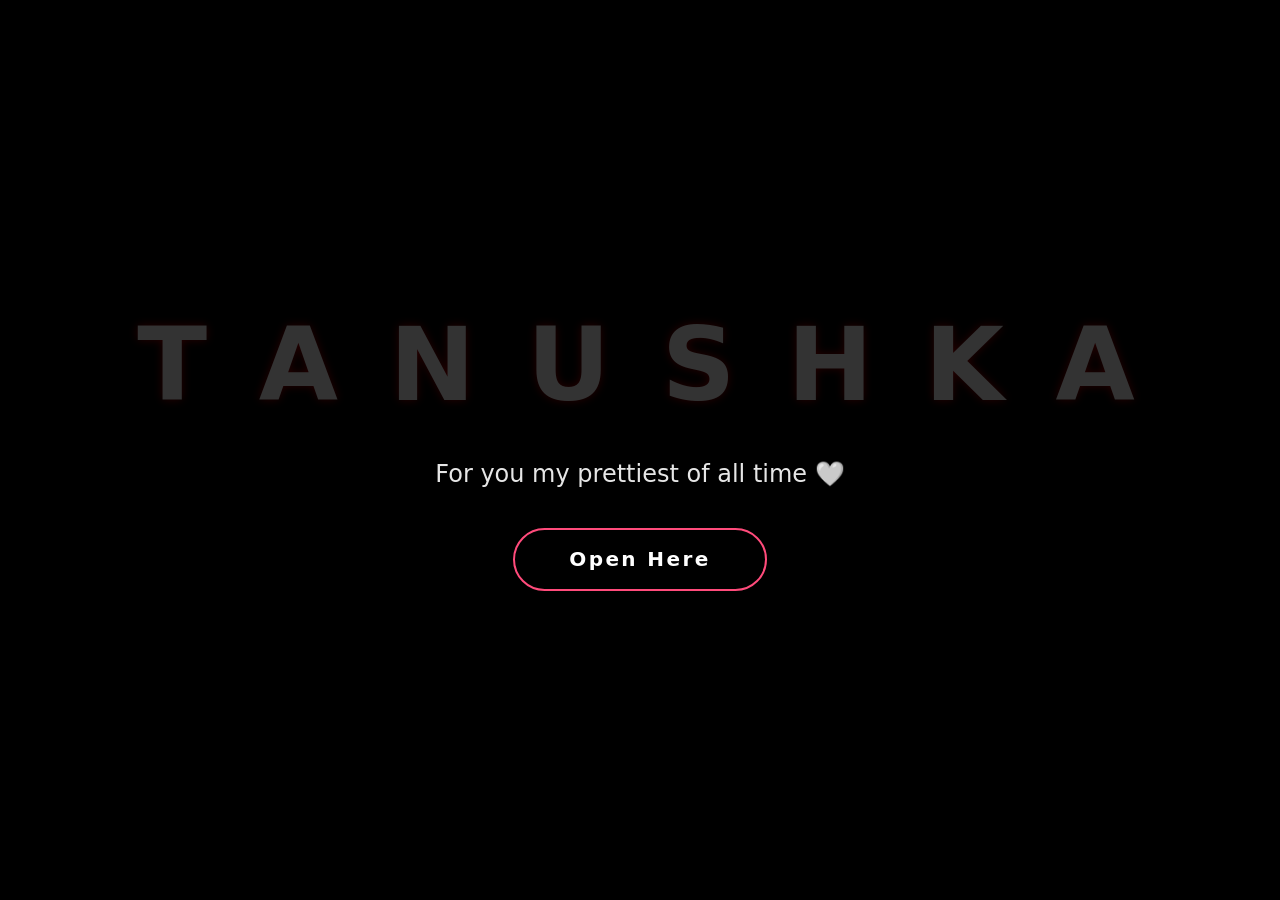
<file: index.html>
<!DOCTYPE html>
<html lang="en">
  <head>
    <meta charset="UTF-8" />
    <title>Surprise for My Girl</title>
    <link rel="stylesheet" href="css/style.css" />
  </head>
  <body>
    <!-- background music -->
    <audio id="bg-music" src="Afusic - Pal Pal with @Talwiinder (Official Visualiser) Prod. @AliSoomroMusic [AbkEmIgJMcU].mp3" loop></audio>

    <div class="greetings">
      <h1 class="name">
        <span style="--i:0">T</span>
        <span style="--i:1">A</span>
        <span style="--i:2">N</span>
        <span style="--i:3">U</span>
        <span style="--i:4">S</span>
        <span style="--i:5">H</span>
        <span style="--i:6">K</span>
        <span style="--i:7">A</span>
      </h1>

      <p class="subtitle">For you my prettiest of all time 🤍</p>

      <a href="#" id="open-btn" class="btn">Open Here</a>
    </div>

    <!-- container that will show the flowers page -->
    <div id="flowers-container" style="display:none; width:100vw; height:100vh;">
      <iframe
        id="flowers-frame"
        src="flowers.html"
        style="border:none; width:100%; height:100%;"
      ></iframe>
    </div>

    <script>
      const btn = document.getElementById("open-btn");
      const audio = document.getElementById("bg-music");
      const greetings = document.querySelector(".greetings");
      const flowersContainer = document.getElementById("flowers-container");

      if (btn && audio && greetings && flowersContainer) {
        btn.addEventListener("click", (e) => {
          e.preventDefault();

          audio.play().catch(() => {
            // if autoplay is blocked, she can click again
          });

          greetings.style.display = "none";
          flowersContainer.style.display = "block";
        });
      }
    </script>
  </body>
</html>
</file>
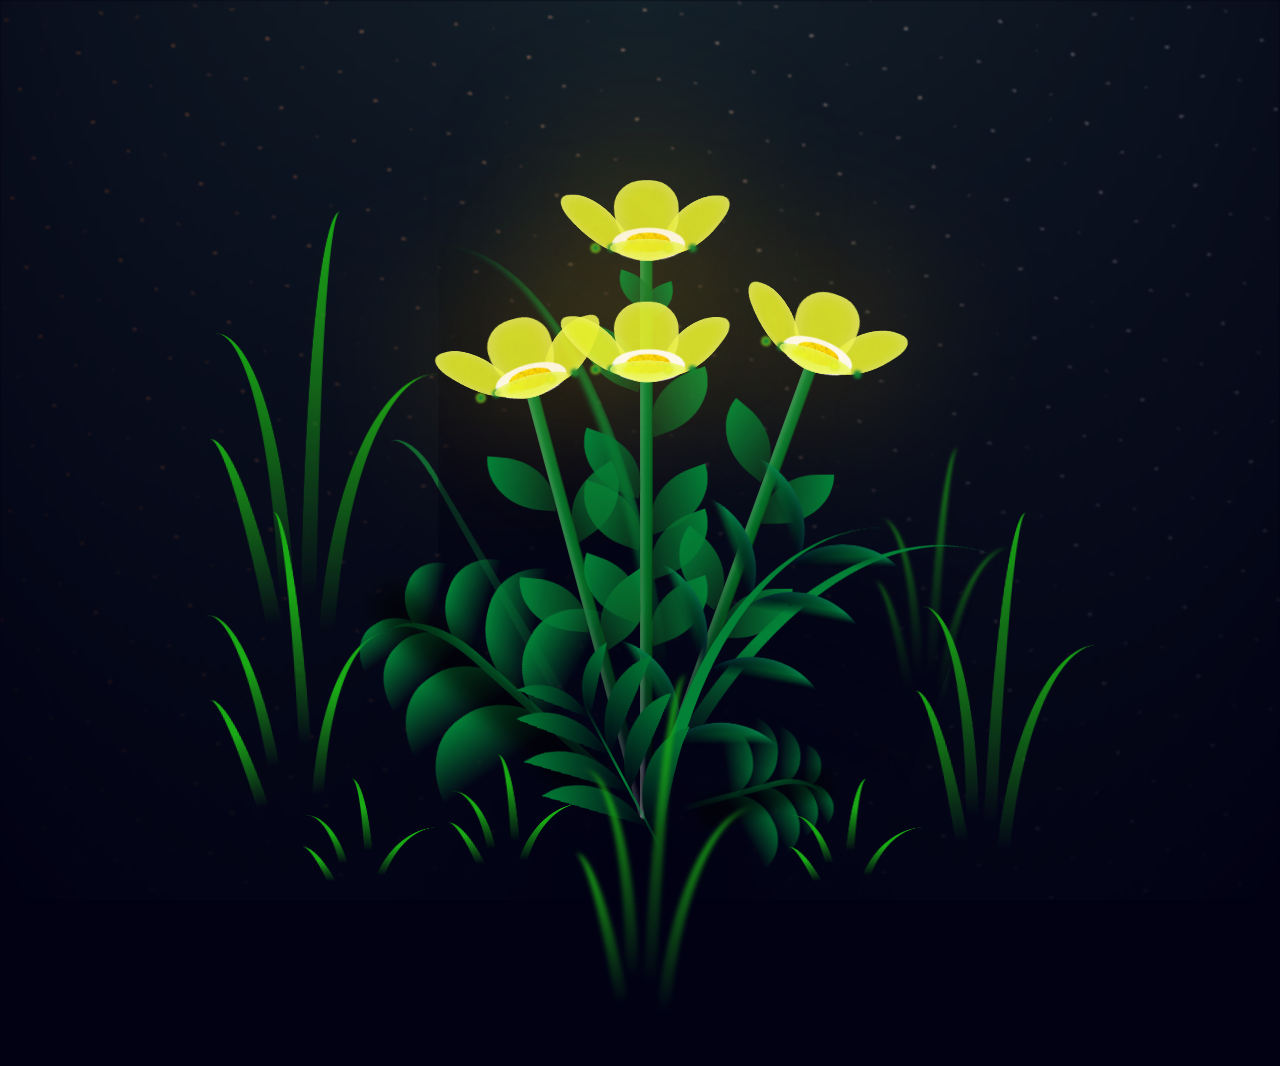
<file: flowers.html>
<!DOCTYPE html>
<html lang="en" >
<head>
  <meta charset="UTF-8">
  <title>Flowers</title>
  <link rel="stylesheet" href="css/flowers.css">

</head>
<body class="container">
  <div class="night"></div>
  <div class="flowers">
    <div class="flower flower--1">
      <div class="flower__leafs flower__leafs--1">
        <div class="flower__leaf flower__leaf--1"></div>
        <div class="flower__leaf flower__leaf--2"></div>
        <div class="flower__leaf flower__leaf--3"></div>
        <div class="flower__leaf flower__leaf--4"></div>
        <div class="flower__white-circle"></div>

        <div class="flower__light flower__light--1"></div>
        <div class="flower__light flower__light--2"></div>
        <div class="flower__light flower__light--3"></div>
        <div class="flower__light flower__light--4"></div>
        <div class="flower__light flower__light--5"></div>
        <div class="flower__light flower__light--6"></div>
        <div class="flower__light flower__light--7"></div>
        <div class="flower__light flower__light--8"></div>

      </div>
      <div class="flower__line">
        <div class="flower__line__leaf flower__line__leaf--1"></div>
        <div class="flower__line__leaf flower__line__leaf--2"></div>
        <div class="flower__line__leaf flower__line__leaf--3"></div>
        <div class="flower__line__leaf flower__line__leaf--4"></div>
        <div class="flower__line__leaf flower__line__leaf--5"></div>
        <div class="flower__line__leaf flower__line__leaf--6"></div>
      </div>
    </div>

    <div class="flower flower--2">
      <div class="flower__leafs flower__leafs--2">
        <div class="flower__leaf flower__leaf--1"></div>
        <div class="flower__leaf flower__leaf--2"></div>
        <div class="flower__leaf flower__leaf--3"></div>
        <div class="flower__leaf flower__leaf--4"></div>
        <div class="flower__white-circle"></div>

        <div class="flower__light flower__light--1"></div>
        <div class="flower__light flower__light--2"></div>
        <div class="flower__light flower__light--3"></div>
        <div class="flower__light flower__light--4"></div>
        <div class="flower__light flower__light--5"></div>
        <div class="flower__light flower__light--6"></div>
        <div class="flower__light flower__light--7"></div>
        <div class="flower__light flower__light--8"></div>

      </div>
      <div class="flower__line">
        <div class="flower__line__leaf flower__line__leaf--1"></div>
        <div class="flower__line__leaf flower__line__leaf--2"></div>
        <div class="flower__line__leaf flower__line__leaf--3"></div>
        <div class="flower__line__leaf flower__line__leaf--4"></div>
      </div>
    </div>

    <div class="flower flower--3">
      <div class="flower__leafs flower__leafs--3">
        <div class="flower__leaf flower__leaf--1"></div>
        <div class="flower__leaf flower__leaf--2"></div>
        <div class="flower__leaf flower__leaf--3"></div>
        <div class="flower__leaf flower__leaf--4"></div>
        <div class="flower__white-circle"></div>

        <div class="flower__light flower__light--1"></div>
        <div class="flower__light flower__light--2"></div>
        <div class="flower__light flower__light--3"></div>
        <div class="flower__light flower__light--4"></div>
        <div class="flower__light flower__light--5"></div>
        <div class="flower__light flower__light--6"></div>
        <div class="flower__light flower__light--7"></div>
        <div class="flower__light flower__light--8"></div>

      </div>
      <div class="flower__line">
        <div class="flower__line__leaf flower__line__leaf--1"></div>
        <div class="flower__line__leaf flower__line__leaf--2"></div>
        <div class="flower__line__leaf flower__line__leaf--3"></div>
        <div class="flower__line__leaf flower__line__leaf--4"></div>
      </div>
    </div>
    <div class="flower flower--4">
      <div class="flower__leafs flower__leafs--3">
        <div class="flower__leaf flower__leaf--1"></div>
        <div class="flower__leaf flower__leaf--2"></div>
        <div class="flower__leaf flower__leaf--3"></div>
        <div class="flower__leaf flower__leaf--4"></div>
        <div class="flower__white-circle"></div>

        <div class="flower__light flower__light--1"></div>
        <div class="flower__light flower__light--2"></div>
        <div class="flower__light flower__light--3"></div>
        <div class="flower__light flower__light--4"></div>
        <div class="flower__light flower__light--5"></div>
        <div class="flower__light flower__light--6"></div>
        <div class="flower__light flower__light--7"></div>
        <div class="flower__light flower__light--8"></div>

      </div>
      <div class="flower__line">
        <div class="flower__line__leaf flower__line__leaf--1"></div>
        <div class="flower__line__leaf flower__line__leaf--2"></div>
        <div class="flower__line__leaf flower__line__leaf--3"></div>
        <div class="flower__line__leaf flower__line__leaf--4"></div>
      </div>
    </div>

    <div class="grow-ans" style="--d:1.2s">
      <div class="flower__g-long">
        <div class="flower__g-long__top"></div>
        <div class="flower__g-long__bottom"></div>
      </div>
    </div>

    <div class="growing-grass">
      <div class="flower__grass flower__grass--1">
        <div class="flower__grass--top"></div>
        <div class="flower__grass--bottom"></div>
        <div class="flower__grass__leaf flower__grass__leaf--1"></div>
        <div class="flower__grass__leaf flower__grass__leaf--2"></div>
        <div class="flower__grass__leaf flower__grass__leaf--3"></div>
        <div class="flower__grass__leaf flower__grass__leaf--4"></div>
        <div class="flower__grass__leaf flower__grass__leaf--5"></div>
        <div class="flower__grass__leaf flower__grass__leaf--6"></div>
        <div class="flower__grass__leaf flower__grass__leaf--7"></div>
        <div class="flower__grass__leaf flower__grass__leaf--8"></div>
        <div class="flower__grass__overlay"></div>
      </div>
    </div>

    <div class="growing-grass">
      <div class="flower__grass flower__grass--2">
        <div class="flower__grass--top"></div>
        <div class="flower__grass--bottom"></div>
        <div class="flower__grass__leaf flower__grass__leaf--1"></div>
        <div class="flower__grass__leaf flower__grass__leaf--2"></div>
        <div class="flower__grass__leaf flower__grass__leaf--3"></div>
        <div class="flower__grass__leaf flower__grass__leaf--4"></div>
        <div class="flower__grass__leaf flower__grass__leaf--5"></div>
        <div class="flower__grass__leaf flower__grass__leaf--6"></div>
        <div class="flower__grass__leaf flower__grass__leaf--7"></div>
        <div class="flower__grass__leaf flower__grass__leaf--8"></div>
        <div class="flower__grass__overlay"></div>
      </div>
    </div>

    <div class="grow-ans" style="--d:2.4s">
      <div class="flower__g-right flower__g-right--1">
        <div class="leaf"></div>
      </div>
    </div>

    <div class="grow-ans" style="--d:2.8s">
      <div class="flower__g-right flower__g-right--2">
        <div class="leaf"></div>
      </div>
    </div>

    <div class="grow-ans" style="--d:2.8s">
      <div class="flower__g-front">
        <div class="flower__g-front__leaf-wrapper flower__g-front__leaf-wrapper--1">
          <div class="flower__g-front__leaf"></div>
        </div>
        <div class="flower__g-front__leaf-wrapper flower__g-front__leaf-wrapper--2">
          <div class="flower__g-front__leaf"></div>
        </div>
        <div class="flower__g-front__leaf-wrapper flower__g-front__leaf-wrapper--3">
          <div class="flower__g-front__leaf"></div>
        </div>
        <div class="flower__g-front__leaf-wrapper flower__g-front__leaf-wrapper--4">
          <div class="flower__g-front__leaf"></div>
        </div>
        <div class="flower__g-front__leaf-wrapper flower__g-front__leaf-wrapper--5">
          <div class="flower__g-front__leaf"></div>
        </div>
        <div class="flower__g-front__leaf-wrapper flower__g-front__leaf-wrapper--6">
          <div class="flower__g-front__leaf"></div>
        </div>
        <div class="flower__g-front__leaf-wrapper flower__g-front__leaf-wrapper--7">
          <div class="flower__g-front__leaf"></div>
        </div>
        <div class="flower__g-front__leaf-wrapper flower__g-front__leaf-wrapper--8">
          <div class="flower__g-front__leaf"></div>
        </div>
        <div class="flower__g-front__line"></div>
      </div>
    </div>

    <div class="grow-ans" style="--d:3.2s">
      <div class="flower__g-fr">
        <div class="leaf"></div>
        <div class="flower__g-fr__leaf flower__g-fr__leaf--1"></div>
        <div class="flower__g-fr__leaf flower__g-fr__leaf--2"></div>
        <div class="flower__g-fr__leaf flower__g-fr__leaf--3"></div>
        <div class="flower__g-fr__leaf flower__g-fr__leaf--4"></div>
        <div class="flower__g-fr__leaf flower__g-fr__leaf--5"></div>
        <div class="flower__g-fr__leaf flower__g-fr__leaf--6"></div>
        <div class="flower__g-fr__leaf flower__g-fr__leaf--7"></div>
        <div class="flower__g-fr__leaf flower__g-fr__leaf--8"></div>
      </div>
    </div>

    <div class="long-g long-g--0">
      <div class="grow-ans" style="--d:3s">
        <div class="leaf leaf--0"></div>
      </div>
      <div class="grow-ans" style="--d:2.2s">
        <div class="leaf leaf--1"></div>
      </div>
      <div class="grow-ans" style="--d:3.4s">
        <div class="leaf leaf--2"></div>
      </div>
      <div class="grow-ans" style="--d:3.6s">
        <div class="leaf leaf--3"></div>
      </div>
    </div>

    <div class="long-g long-g--1">
      <div class="grow-ans" style="--d:3.6s">
        <div class="leaf leaf--0"></div>
      </div>
      <div class="grow-ans" style="--d:3.8s">
        <div class="leaf leaf--1"></div>
      </div>
      <div class="grow-ans" style="--d:4s">
        <div class="leaf leaf--2"></div>
      </div>
      <div class="grow-ans" style="--d:4.2s">
        <div class="leaf leaf--3"></div>
      </div>
    </div>

    <div class="long-g long-g--2">
      <div class="grow-ans" style="--d:4s">
        <div class="leaf leaf--0"></div>
      </div>
      <div class="grow-ans" style="--d:4.2s">
        <div class="leaf leaf--1"></div>
      </div>
      <div class="grow-ans" style="--d:4.4s">
        <div class="leaf leaf--2"></div>
      </div>
      <div class="grow-ans" style="--d:4.6s">
        <div class="leaf leaf--3"></div>
      </div>
    </div>

    <div class="long-g long-g--3">
      <div class="grow-ans" style="--d:4s">
        <div class="leaf leaf--0"></div>
      </div>
      <div class="grow-ans" style="--d:4.2s">
        <div class="leaf leaf--1"></div>
      </div>
      <div class="grow-ans" style="--d:3s">
        <div class="leaf leaf--2"></div>
      </div>
      <div class="grow-ans" style="--d:3.6s">
        <div class="leaf leaf--3"></div>
      </div>
    </div>

    <div class="long-g long-g--4">
      <div class="grow-ans" style="--d:4s">
        <div class="leaf leaf--0"></div>
      </div>
      <div class="grow-ans" style="--d:4.2s">
        <div class="leaf leaf--1"></div>
      </div>
      <div class="grow-ans" style="--d:3s">
        <div class="leaf leaf--2"></div>
      </div>
      <div class="grow-ans" style="--d:3.6s">
        <div class="leaf leaf--3"></div>
      </div>
    </div>

    <div class="long-g long-g--5">
      <div class="grow-ans" style="--d:4s">
        <div class="leaf leaf--0"></div>
      </div>
      <div class="grow-ans" style="--d:4.2s">
        <div class="leaf leaf--1"></div>
      </div>
      <div class="grow-ans" style="--d:3s">
        <div class="leaf leaf--2"></div>
      </div>
      <div class="grow-ans" style="--d:3.6s">
        <div class="leaf leaf--3"></div>
      </div>
    </div>

    <div class="long-g long-g--6">
      <div class="grow-ans" style="--d:4.2s">
        <div class="leaf leaf--0"></div>
      </div>
      <div class="grow-ans" style="--d:4.4s">
        <div class="leaf leaf--1"></div>
      </div>
      <div class="grow-ans" style="--d:4.6s">
        <div class="leaf leaf--2"></div>
      </div>
      <div class="grow-ans" style="--d:4.8s">
        <div class="leaf leaf--3"></div>
      </div>
    </div>

    <div class="long-g long-g--7">
      <div class="grow-ans" style="--d:3s">
        <div class="leaf leaf--0"></div>
      </div>
      <div class="grow-ans" style="--d:3.2s">
        <div class="leaf leaf--1"></div>
      </div>
      <div class="grow-ans" style="--d:3.5s">
        <div class="leaf leaf--2"></div>
      </div>
      <div class="grow-ans" style="--d:3.6s">
        <div class="leaf leaf--3"></div>
      </div>
    </div>
  </div>
  <div class="bubbles">
    <div class="bubble"><svg class="heart" viewBox="0 0 32 32">
        <title>heart22</title>
        <path d="M23.6 2c-3.363 0-6.258 2.736-7.599 5.594-1.342-2.858-4.237-5.594-7.601-5.594-4.637 0-8.4 3.764-8.4 8.401 0 9.433 9.516 11.906 16.001 21.232 6.13-9.268 15.999-12.1 15.999-21.232 0-4.637-3.763-8.401-8.4-8.401z"></path>
      </svg>
    </div>
    <div class="bubble"><svg class="heart" viewBox="0 0 32 32">
        <title>heart22</title>
        <path d="M23.6 2c-3.363 0-6.258 2.736-7.599 5.594-1.342-2.858-4.237-5.594-7.601-5.594-4.637 0-8.4 3.764-8.4 8.401 0 9.433 9.516 11.906 16.001 21.232 6.13-9.268 15.999-12.1 15.999-21.232 0-4.637-3.763-8.401-8.4-8.401z"></path>
      </svg>
    </div>
    <div class="bubble"><svg class="heart" viewBox="0 0 32 32">
        <title>heart22</title>
        <path d="M23.6 2c-3.363 0-6.258 2.736-7.599 5.594-1.342-2.858-4.237-5.594-7.601-5.594-4.637 0-8.4 3.764-8.4 8.401 0 9.433 9.516 11.906 16.001 21.232 6.13-9.268 15.999-12.1 15.999-21.232 0-4.637-3.763-8.401-8.4-8.401z"></path>
      </svg>
    </div>
    <div class="bubble"><svg class="heart" viewBox="0 0 32 32">
        <title>heart22</title>
        <path d="M23.6 2c-3.363 0-6.258 2.736-7.599 5.594-1.342-2.858-4.237-5.594-7.601-5.594-4.637 0-8.4 3.764-8.4 8.401 0 9.433 9.516 11.906 16.001 21.232 6.13-9.268 15.999-12.1 15.999-21.232 0-4.637-3.763-8.401-8.4-8.401z"></path>
      </svg>
    </div>
    <div class="bubble"><svg class="heart" viewBox="0 0 32 32">
        <title>heart22</title>
        <path d="M23.6 2c-3.363 0-6.258 2.736-7.599 5.594-1.342-2.858-4.237-5.594-7.601-5.594-4.637 0-8.4 3.764-8.4 8.401 0 9.433 9.516 11.906 16.001 21.232 6.13-9.268 15.999-12.1 15.999-21.232 0-4.637-3.763-8.401-8.4-8.401z"></path>
      </svg>
    </div>
    <div class="bubble"><svg class="heart" viewBox="0 0 32 32">
        <title>heart22</title>
        <path d="M23.6 2c-3.363 0-6.258 2.736-7.599 5.594-1.342-2.858-4.237-5.594-7.601-5.594-4.637 0-8.4 3.764-8.4 8.401 0 9.433 9.516 11.906 16.001 21.232 6.13-9.268 15.999-12.1 15.999-21.232 0-4.637-3.763-8.401-8.4-8.401z"></path>
      </svg>
    </div>
    <div class="bubble"><svg class="heart" viewBox="0 0 32 32">
        <title>heart22</title>
        <path d="M23.6 2c-3.363 0-6.258 2.736-7.599 5.594-1.342-2.858-4.237-5.594-7.601-5.594-4.637 0-8.4 3.764-8.4 8.401 0 9.433 9.516 11.906 16.001 21.232 6.13-9.268 15.999-12.1 15.999-21.232 0-4.637-3.763-8.401-8.4-8.401z"></path>
      </svg>
    </div>
    <div class="bubble"><svg class="heart" viewBox="0 0 32 32">
        <title>heart22</title>
        <path d="M23.6 2c-3.363 0-6.258 2.736-7.599 5.594-1.342-2.858-4.237-5.594-7.601-5.594-4.637 0-8.4 3.764-8.4 8.401 0 9.433 9.516 11.906 16.001 21.232 6.13-9.268 15.999-12.1 15.999-21.232 0-4.637-3.763-8.401-8.4-8.401z"></path>
      </svg>
    </div>
    <div class="bubble"><svg class="heart" viewBox="0 0 32 32">
        <title>heart22</title>
        <path d="M23.6 2c-3.363 0-6.258 2.736-7.599 5.594-1.342-2.858-4.237-5.594-7.601-5.594-4.637 0-8.4 3.764-8.4 8.401 0 9.433 9.516 11.906 16.001 21.232 6.13-9.268 15.999-12.1 15.999-21.232 0-4.637-3.763-8.401-8.4-8.401z"></path>
      </svg>
    </div>
    <div class="bubble"><svg class="heart" viewBox="0 0 32 32">
        <title>heart22</title>
        <path d="M23.6 2c-3.363 0-6.258 2.736-7.599 5.594-1.342-2.858-4.237-5.594-7.601-5.594-4.637 0-8.4 3.764-8.4 8.401 0 9.433 9.516 11.906 16.001 21.232 6.13-9.268 15.999-12.1 15.999-21.232 0-4.637-3.763-8.401-8.4-8.401z"></path>
      </svg>
    </div>
    <div class="bubble"><svg class="heart" viewBox="0 0 32 32">
        <title>heart22</title>
        <path d="M23.6 2c-3.363 0-6.258 2.736-7.599 5.594-1.342-2.858-4.237-5.594-7.601-5.594-4.637 0-8.4 3.764-8.4 8.401 0 9.433 9.516 11.906 16.001 21.232 6.13-9.268 15.999-12.1 15.999-21.232 0-4.637-3.763-8.401-8.4-8.401z"></path>
      </svg>
    </div>
    <div class="bubble"><svg class="heart" viewBox="0 0 32 32">
        <title>heart22</title>
        <path d="M23.6 2c-3.363 0-6.258 2.736-7.599 5.594-1.342-2.858-4.237-5.594-7.601-5.594-4.637 0-8.4 3.764-8.4 8.401 0 9.433 9.516 11.906 16.001 21.232 6.13-9.268 15.999-12.1 15.999-21.232 0-4.637-3.763-8.401-8.4-8.401z"></path>
      </svg>
    </div>
    <div class="bubble"><svg class="heart" viewBox="0 0 32 32">
        <title>heart22</title>
        <path d="M23.6 2c-3.363 0-6.258 2.736-7.599 5.594-1.342-2.858-4.237-5.594-7.601-5.594-4.637 0-8.4 3.764-8.4 8.401 0 9.433 9.516 11.906 16.001 21.232 6.13-9.268 15.999-12.1 15.999-21.232 0-4.637-3.763-8.401-8.4-8.401z"></path>
      </svg>
    </div>
    <div class="bubble"><svg class="heart" viewBox="0 0 32 32">
        <title>heart22</title>
        <path d="M23.6 2c-3.363 0-6.258 2.736-7.599 5.594-1.342-2.858-4.237-5.594-7.601-5.594-4.637 0-8.4 3.764-8.4 8.401 0 9.433 9.516 11.906 16.001 21.232 6.13-9.268 15.999-12.1 15.999-21.232 0-4.637-3.763-8.401-8.4-8.401z"></path>
      </svg>
    </div>
    <div class="bubble"><svg class="heart" viewBox="0 0 32 32">
        <title>heart22</title>
        <path d="M23.6 2c-3.363 0-6.258 2.736-7.599 5.594-1.342-2.858-4.237-5.594-7.601-5.594-4.637 0-8.4 3.764-8.4 8.401 0 9.433 9.516 11.906 16.001 21.232 6.13-9.268 15.999-12.1 15.999-21.232 0-4.637-3.763-8.401-8.4-8.401z"></path>
      </svg>
    </div>
    <div class="bubble"><svg class="heart" viewBox="0 0 32 32">
        <title>heart22</title>
        <path d="M23.6 2c-3.363 0-6.258 2.736-7.599 5.594-1.342-2.858-4.237-5.594-7.601-5.594-4.637 0-8.4 3.764-8.4 8.401 0 9.433 9.516 11.906 16.001 21.232 6.13-9.268 15.999-12.1 15.999-21.232 0-4.637-3.763-8.401-8.4-8.401z"></path>
      </svg>
    </div>
    <div class="bubble"><svg class="heart" viewBox="0 0 32 32">
        <title>heart22</title>
        <path d="M23.6 2c-3.363 0-6.258 2.736-7.599 5.594-1.342-2.858-4.237-5.594-7.601-5.594-4.637 0-8.4 3.764-8.4 8.401 0 9.433 9.516 11.906 16.001 21.232 6.13-9.268 15.999-12.1 15.999-21.232 0-4.637-3.763-8.401-8.4-8.401z"></path>
      </svg>
    </div>
    <div class="bubble"><svg class="heart" viewBox="0 0 32 32">
        <title>heart22</title>
        <path d="M23.6 2c-3.363 0-6.258 2.736-7.599 5.594-1.342-2.858-4.237-5.594-7.601-5.594-4.637 0-8.4 3.764-8.4 8.401 0 9.433 9.516 11.906 16.001 21.232 6.13-9.268 15.999-12.1 15.999-21.232 0-4.637-3.763-8.401-8.4-8.401z"></path>
      </svg>
    </div>
    <div class="bubble"><svg class="heart" viewBox="0 0 32 32">
        <title>heart22</title>
        <path d="M23.6 2c-3.363 0-6.258 2.736-7.599 5.594-1.342-2.858-4.237-5.594-7.601-5.594-4.637 0-8.4 3.764-8.4 8.401 0 9.433 9.516 11.906 16.001 21.232 6.13-9.268 15.999-12.1 15.999-21.232 0-4.637-3.763-8.401-8.4-8.401z"></path>
      </svg>
    <div class="bubble"><svg class="heart" viewBox="0 0 32 32">
        <title>heart22</title>
        <path d="M23.6 2c-3.363 0-6.258 2.736-7.599 5.594-1.342-2.858-4.237-5.594-7.601-5.594-4.637 0-8.4 3.764-8.4 8.401 0 9.433 9.516 11.906 16.001 21.232 6.13-9.268 15.999-12.1 15.999-21.232 0-4.637-3.763-8.401-8.4-8.401z"></path>
      </svg>
    </div>
  </div>
  <script src="js/flowers.js"></script>
  </body>
</html>
</file>
<file: css/style.css>
* {
  box-sizing: border-box;
  margin: 0;
  padding: 0;
}

body {
  min-height: 100vh;
  display: flex;
  align-items: center;
  justify-content: center;
  background: #000;
  color: #fff;
  font-family: system-ui, -apple-system, BlinkMacSystemFont, "Segoe UI", sans-serif;
}

.greetings {
  text-align: center;
  width: 100%;
  padding-inline: 1.5rem;
}

.name {
  font-size: clamp(2.8rem, 8vw, 6.5rem);
  letter-spacing: clamp(0.2rem, 1vw, 0.5rem);
  margin-bottom: 2.2rem;
  white-space: nowrap;
}

.name span {
  position: relative;
  display: inline-block;
  color: #333;
  text-shadow: 0 0 10px rgba(255, 0, 0, 0.15);
  animation: letterGlow 2s linear infinite;
  animation-delay: calc(var(--i) * 0.2s);
}

/* moving red light effect */
@keyframes letterGlow {
  0%,
  100% {
    color: #333;
    text-shadow: 0 0 10px rgba(255, 0, 0, 0.15);
  }
  40%,
  60% {
    color: #fff;
    text-shadow:
      0 0 20px #ff3366,
      0 0 40px #ff0040,
      0 0 70px #ff0066;
  }
}

.subtitle {
  font-size: clamp(1.2rem, 3vw, 1.5rem);
  opacity: 0.9;
  margin-bottom: 2.5rem;
}

.btn {
  display: inline-block;
  padding: 1.1rem 3.4rem;
  border-radius: 999px;
  border: 2px solid #ff4b7b;
  color: #fff;
  text-decoration: none;
  font-weight: 650;
  letter-spacing: 0.12em;
  font-size: clamp(1rem, 2.3vw, 1.25rem);
  position: relative;
  overflow: hidden;
  transition: box-shadow 0.3s ease, transform 0.2s ease;
}

@media (max-width: 768px) {
  body {
    padding-inline: 0.5rem;
  }

  .name {
    font-size: clamp(2.2rem, 10vw, 3.8rem);
    letter-spacing: 0.25rem;
  }

  .subtitle {
    font-size: 1.1rem;
    margin-bottom: 2.2rem;
  }

  .btn {
    padding: 1rem 2.6rem;
    font-size: 1rem;
  }
}

.btn::before {
  content: "";
  position: absolute;
  inset: 0;
  background: radial-gradient(circle at 0 0, rgba(255, 75, 123, 0.3), transparent 60%);
  transform: translateX(-100%);
  transition: transform 0.4s ease;
}

.btn:hover {
  box-shadow: 0 0 25px rgba(255, 75, 123, 0.7);
  transform: translateY(-2px);
}

.btn:hover::before {
  transform: translateX(0);
}
</file>
<file: css/flowers.css>
*,
*::after,
*::before {
  padding: 0;
  margin: 0;
  box-sizing: border-box;
}

:root {
  --dark-color: #010113;
}

body {
  display: flex;
  align-items: flex-end;
  justify-content: center;
  min-height: 100vh;
  background-color: var(--dark-color);
  overflow: hidden;
  perspective: 1000px;
}
.night {
  position: fixed;
  left: 50%;
  top: 0;
  transform: translateX(-50%);
  width: 100%;
  height: 100%;
  filter: blur(0.1vmin);
  background-image: radial-gradient(
      ellipse at top,
      transparent 0%,
      var(--dark-color)
    ),
    radial-gradient(
      ellipse at bottom,
      var(--dark-color),
      rgba(145, 233, 255, 0.2)
    ),
    repeating-linear-gradient(
      220deg,
      rgb(0, 0, 0) 0px,
      rgb(0, 0, 0) 19px,
      transparent 19px,
      transparent 22px
    ),
    repeating-linear-gradient(
      189deg,
      rgb(0, 0, 0) 0px,
      rgb(0, 0, 0) 19px,
      transparent 19px,
      transparent 22px
    ),
    repeating-linear-gradient(
      148deg,
      rgb(0, 0, 0) 0px,
      rgb(0, 0, 0) 19px,
      transparent 19px,
      transparent 22px
    ),
    linear-gradient(90deg, rgb(255, 94, 0), rgb(240, 240, 240));
}

.flowers {
  position: relative;
  transform: scale(0.9);
}

.flower {
  position: absolute;
  bottom: 10vmin;
  transform-origin: bottom center;
  z-index: 10;
  --fl-speed: 0.8s;
}
.flower--1 {
  -webkit-animation: moving-flower-1 4s linear infinite;
  animation: moving-flower-1 4s linear infinite;
}
.flower--1 .flower__line {
  height: 70vmin;
  -webkit-animation-delay: 0.3s;
  animation-delay: 0.3s;
}
.flower--1 .flower__line__leaf--1 {
  -webkit-animation: blooming-leaf-right var(--fl-speed) 1.6s backwards;
  animation: blooming-leaf-right var(--fl-speed) 1.6s backwards;
}
.flower--1 .flower__line__leaf--2 {
  -webkit-animation: blooming-leaf-right var(--fl-speed) 1.4s backwards;
  animation: blooming-leaf-right var(--fl-speed) 1.4s backwards;
}
.flower--1 .flower__line__leaf--3 {
  -webkit-animation: blooming-leaf-left var(--fl-speed) 1.2s backwards;
  animation: blooming-leaf-left var(--fl-speed) 1.2s backwards;
}
.flower--1 .flower__line__leaf--4 {
  -webkit-animation: blooming-leaf-left var(--fl-speed) 1s backwards;
  animation: blooming-leaf-left var(--fl-speed) 1s backwards;
}
.flower--1 .flower__line__leaf--5 {
  -webkit-animation: blooming-leaf-right var(--fl-speed) 1.8s backwards;
  animation: blooming-leaf-right var(--fl-speed) 1.8s backwards;
}
.flower--1 .flower__line__leaf--6 {
  -webkit-animation: blooming-leaf-left var(--fl-speed) 2s backwards;
  animation: blooming-leaf-left var(--fl-speed) 2s backwards;
}
.flower--2 {
  left: 50%;
  transform: rotate(20deg);
  -webkit-animation: moving-flower-2 4s linear infinite;
  animation: moving-flower-2 4s linear infinite;
}
.flower--2 .flower__line {
  height: 60vmin;
  -webkit-animation-delay: 0.6s;
  animation-delay: 0.6s;
}
.flower--2 .flower__line__leaf--1 {
  -webkit-animation: blooming-leaf-right var(--fl-speed) 1.9s backwards;
  animation: blooming-leaf-right var(--fl-speed) 1.9s backwards;
}
.flower--2 .flower__line__leaf--2 {
  -webkit-animation: blooming-leaf-right var(--fl-speed) 1.7s backwards;
  animation: blooming-leaf-right var(--fl-speed) 1.7s backwards;
}
.flower--2 .flower__line__leaf--3 {
  -webkit-animation: blooming-leaf-left var(--fl-speed) 1.5s backwards;
  animation: blooming-leaf-left var(--fl-speed) 1.5s backwards;
}
.flower--2 .flower__line__leaf--4 {
  -webkit-animation: blooming-leaf-left var(--fl-speed) 1.3s backwards;
  animation: blooming-leaf-left var(--fl-speed) 1.3s backwards;
}
.flower--3 {
  left: 50%;
  transform: rotate(-15deg);
  -webkit-animation: moving-flower-3 4s linear infinite;
  animation: moving-flower-3 4s linear infinite;
}
.flower--3 .flower__line {
  -webkit-animation-delay: 0.9s;
  animation-delay: 0.9s;
}
.flower--3 .flower__line__leaf--1 {
  -webkit-animation: blooming-leaf-right var(--fl-speed) 2.5s backwards;
  animation: blooming-leaf-right var(--fl-speed) 2.5s backwards;
}
.flower--3 .flower__line__leaf--2 {
  -webkit-animation: blooming-leaf-right var(--fl-speed) 2.3s backwards;
  animation: blooming-leaf-right var(--fl-speed) 2.3s backwards;
}
.flower--3 .flower__line__leaf--3 {
  -webkit-animation: blooming-leaf-left var(--fl-speed) 2.1s backwards;
  animation: blooming-leaf-left var(--fl-speed) 2.1s backwards;
}
.flower--3 .flower__line__leaf--4 {
  -webkit-animation: blooming-leaf-left var(--fl-speed) 1.9s backwards;
  animation: blooming-leaf-left var(--fl-speed) 1.9s backwards;
}
.flower__leafs {
  position: relative;
  -webkit-animation: blooming-flower 2s backwards;
  animation: blooming-flower 2s backwards;
}
.flower__leafs--1 {
  -webkit-animation-delay: 1.1s;
  animation-delay: 1.1s;
}
.flower__leafs--2 {
  -webkit-animation-delay: 1.4s;
  animation-delay: 1.4s;
}
.flower__leafs--3 {
  -webkit-animation-delay: 1.7s;
  animation-delay: 1.7s;
}
.flower__leafs::after {
  content: "";
  position: absolute;
  left: 0;
  top: 0;
  transform: translate(-50%, -100%);
  width: 8vmin;
  height: 8vmin;
  background-color: #e7b201;
  filter: blur(10vmin);
}
.flower__leaf {
  position: absolute;
  bottom: 0;
  left: 50%;
  width: 8vmin;
  height: 11vmin;
  border-radius: 51% 49% 47% 53%/44% 45% 55% 69%;
  background-color: #e6f331;
  background-image: linear-gradient(to top, #e6f331, #e6f331);
  transform-origin: bottom center;
  opacity: 0.9;
  box-shadow: inset 0 0 2vmin rgba(255, 255, 255, 0.5);
}
.flower__leaf--1 {
  transform: translate(-10%, 1%) rotateY(40deg) rotateX(-50deg);
}
.flower__leaf--2 {
  transform: translate(-50%, -4%) rotateX(40deg);
}
.flower__leaf--3 {
  transform: translate(-90%, 0%) rotateY(45deg) rotateX(50deg);
}
.flower__leaf--4 {
  width: 8vmin;
  height: 8vmin;
  transform-origin: bottom left;
  border-radius: 4vmin 10vmin 4vmin 4vmin;
  transform: translate(0%, 18%) rotateX(70deg) rotate(-43deg);
  background-image: linear-gradient(to top, #e6f331, #e6f331);
  z-index: 1;
  opacity: 0.8;
}
.flower__white-circle {
  position: absolute;
  left: -3.5vmin;
  top: -3vmin;
  width: 9vmin;
  height: 4vmin;
  border-radius: 50%;
  background-color: #fff;
}
.flower__white-circle::after {
  content: "";
  position: absolute;
  left: 50%;
  top: 45%;
  transform: translate(-50%, -50%);
  width: 60%;
  height: 60%;
  border-radius: inherit;
  background-image: repeating-linear-gradient(
      135deg,
      rgba(0, 0, 0, 0.03) 0px,
      rgba(0, 0, 0, 0.03) 1px,
      transparent 1px,
      transparent 12px
    ),
    repeating-linear-gradient(
      45deg,
      rgba(0, 0, 0, 0.03) 0px,
      rgba(0, 0, 0, 0.03) 1px,
      transparent 1px,
      transparent 12px
    ),
    repeating-linear-gradient(
      67.5deg,
      rgba(0, 0, 0, 0.03) 0px,
      rgba(0, 0, 0, 0.03) 1px,
      transparent 1px,
      transparent 12px
    ),
    repeating-linear-gradient(
      135deg,
      rgba(0, 0, 0, 0.03) 0px,
      rgba(0, 0, 0, 0.03) 1px,
      transparent 1px,
      transparent 12px
    ),
    repeating-linear-gradient(
      45deg,
      rgba(0, 0, 0, 0.03) 0px,
      rgba(0, 0, 0, 0.03) 1px,
      transparent 1px,
      transparent 12px
    ),
    repeating-linear-gradient(
      112.5deg,
      rgba(0, 0, 0, 0.03) 0px,
      rgba(0, 0, 0, 0.03) 1px,
      transparent 1px,
      transparent 12px
    ),
    repeating-linear-gradient(
      112.5deg,
      rgba(0, 0, 0, 0.03) 0px,
      rgba(0, 0, 0, 0.03) 1px,
      transparent 1px,
      transparent 12px
    ),
    repeating-linear-gradient(
      45deg,
      rgba(0, 0, 0, 0.03) 0px,
      rgba(0, 0, 0, 0.03) 1px,
      transparent 1px,
      transparent 12px
    ),
    repeating-linear-gradient(
      22.5deg,
      rgba(0, 0, 0, 0.03) 0px,
      rgba(0, 0, 0, 0.03) 1px,
      transparent 1px,
      transparent 12px
    ),
    repeating-linear-gradient(
      45deg,
      rgba(0, 0, 0, 0.03) 0px,
      rgba(0, 0, 0, 0.03) 1px,
      transparent 1px,
      transparent 12px
    ),
    repeating-linear-gradient(
      22.5deg,
      rgba(0, 0, 0, 0.03) 0px,
      rgba(0, 0, 0, 0.03) 1px,
      transparent 1px,
      transparent 12px
    ),
    repeating-linear-gradient(
      135deg,
      rgba(0, 0, 0, 0.03) 0px,
      rgba(0, 0, 0, 0.03) 1px,
      transparent 1px,
      transparent 12px
    ),
    repeating-linear-gradient(
      157.5deg,
      rgba(0, 0, 0, 0.03) 0px,
      rgba(0, 0, 0, 0.03) 1px,
      transparent 1px,
      transparent 12px
    ),
    repeating-linear-gradient(
      67.5deg,
      rgba(0, 0, 0, 0.03) 0px,
      rgba(0, 0, 0, 0.03) 1px,
      transparent 1px,
      transparent 12px
    ),
    repeating-linear-gradient(
      67.5deg,
      rgba(0, 0, 0, 0.03) 0px,
      rgba(0, 0, 0, 0.03) 1px,
      transparent 1px,
      transparent 12px
    ),
    linear-gradient(90deg, rgb(255, 235, 18), rgb(255, 206, 0));
}
.flower__line {
  height: 55vmin;
  width: 1.5vmin;
  background-image: linear-gradient(
      to left,
      rgba(0, 0, 0, 0.2),
      transparent,
      rgba(255, 255, 255, 0.2)
    ),
    linear-gradient(to top, transparent 10%, #056d24, #028137);
  box-shadow: inset 0 0 2px rgba(0, 0, 0, 0.5);
  -webkit-animation: grow-flower-tree 4s backwards;
  animation: grow-flower-tree 4s backwards;
}
.flower__line__leaf {
  --w: 7vmin;
  --h: calc(var(--w) + 2vmin);
  position: absolute;
  top: 20%;
  left: 90%;
  width: var(--w);
  height: var(--h);
  border-top-right-radius: var(--h);
  border-bottom-left-radius: var(--h);
  background-image: linear-gradient(to top, rgba(12, 94, 32, 0.4), #028137);
}
.flower__line__leaf--1 {
  transform: rotate(70deg) rotateY(30deg);
}
.flower__line__leaf--2 {
  top: 45%;
  transform: rotate(70deg) rotateY(30deg);
}
.flower__line__leaf--3,
.flower__line__leaf--4,
.flower__line__leaf--6 {
  border-top-right-radius: 0;
  border-bottom-left-radius: 0;
  border-top-left-radius: var(--h);
  border-bottom-right-radius: var(--h);
  left: -460%;
  top: 12%;
  transform: rotate(-70deg) rotateY(30deg);
}
.flower__line__leaf--4 {
  top: 40%;
}
.flower__line__leaf--5 {
  top: 0;
  transform-origin: left;
  transform: rotate(70deg) rotateY(30deg) scale(0.6);
}
.flower__line__leaf--6 {
  top: -2%;
  left: -450%;
  transform-origin: right;
  transform: rotate(-70deg) rotateY(30deg) scale(0.6);
}
.flower__light {
  position: absolute;
  bottom: 0vmin;
  width: 1vmin;
  height: 1vmin;
  background-color: rgb(255, 251, 0);
  border-radius: 50%;
  filter: blur(0.2vmin);
  -webkit-animation: light-ans 4s linear infinite backwards;
  animation: light-ans 4s linear infinite backwards;
}
.flower__light:nth-child(odd) {
  background-color: #028137;
}
.flower__light--1 {
  left: -2vmin;
  -webkit-animation-delay: 1s;
  animation-delay: 1s;
}
.flower__light--2 {
  left: 3vmin;
  -webkit-animation-delay: 0.5s;
  animation-delay: 0.5s;
}
.flower__light--3 {
  left: -6vmin;
  -webkit-animation-delay: 0.3s;
  animation-delay: 0.3s;
}
.flower__light--4 {
  left: 6vmin;
  -webkit-animation-delay: 0.9s;
  animation-delay: 0.9s;
}
.flower__light--5 {
  left: -1vmin;
  -webkit-animation-delay: 1.5s;
  animation-delay: 1.5s;
}
.flower__light--6 {
  left: -4vmin;
  -webkit-animation-delay: 3s;
  animation-delay: 3s;
}
.flower__light--7 {
  left: 3vmin;
  -webkit-animation-delay: 2s;
  animation-delay: 2s;
}
.flower__light--8 {
  left: -6vmin;
  -webkit-animation-delay: 3.5s;
  animation-delay: 3.5s;
}
.flower__grass {
  --c: #028137;
  --line-w: 1.5vmin;
  position: absolute;
  bottom: 12vmin;
  left: -7vmin;
  display: flex;
  flex-direction: column;
  align-items: flex-end;
  z-index: 20;
  transform-origin: bottom center;
  transform: rotate(-48deg) rotateY(40deg);
}
.flower__grass--1 {
  -webkit-animation: moving-grass 2s linear infinite;
  animation: moving-grass 2s linear infinite;
}
.flower__grass--2 {
  left: 2vmin;
  bottom: 10vmin;
  transform: scale(0.5) rotate(75deg) rotateX(10deg) rotateY(-200deg);
  opacity: 0.8;
  z-index: 0;
  -webkit-animation: moving-grass--2 1.5s linear infinite;
  animation: moving-grass--2 1.5s linear infinite;
}
.flower__grass--top {
  width: 7vmin;
  height: 10vmin;
  border-top-right-radius: 100%;
  border-right: var(--line-w) solid var(--c);
  transform-origin: bottom center;
  transform: rotate(-2deg);
}
.flower__grass--bottom {
  margin-top: -2px;
  width: var(--line-w);
  height: 25vmin;
  background-image: linear-gradient(to top, transparent, var(--c));
}
.flower__grass__leaf {
  --size: 10vmin;
  position: absolute;
  width: calc(var(--size) * 2.1);
  height: var(--size);
  border-top-left-radius: var(--size);
  border-top-right-radius: var(--size);
  background-image: linear-gradient(
    to top,
    transparent,
    transparent 30%,
    var(--c)
  );
  z-index: 100;
}
.flower__grass__leaf--1 {
  top: -6%;
  left: 30%;
  --size: 6vmin;
  transform: rotate(-20deg);
  -webkit-animation: growing-grass-ans--1 2s 2.6s backwards;
  animation: growing-grass-ans--1 2s 2.6s backwards;
}
@-webkit-keyframes growing-grass-ans--1 {
  0% {
    transform-origin: bottom left;
    transform: rotate(-20deg) scale(0);
  }
}
@keyframes growing-grass-ans--1 {
  0% {
    transform-origin: bottom left;
    transform: rotate(-20deg) scale(0);
  }
}
.flower__grass__leaf--2 {
  top: -5%;
  left: -110%;
  --size: 6vmin;
  transform: rotate(10deg);
  -webkit-animation: growing-grass-ans--2 2s 2.4s linear backwards;
  animation: growing-grass-ans--2 2s 2.4s linear backwards;
}
@-webkit-keyframes growing-grass-ans--2 {
  0% {
    transform-origin: bottom right;
    transform: rotate(10deg) scale(0);
  }
}
@keyframes growing-grass-ans--2 {
  0% {
    transform-origin: bottom right;
    transform: rotate(10deg) scale(0);
  }
}
.flower__grass__leaf--3 {
  top: 5%;
  left: 60%;
  --size: 8vmin;
  transform: rotate(-18deg) rotateX(-20deg);
  -webkit-animation: growing-grass-ans--3 2s 2.2s linear backwards;
  animation: growing-grass-ans--3 2s 2.2s linear backwards;
}
@-webkit-keyframes growing-grass-ans--3 {
  0% {
    transform-origin: bottom left;
    transform: rotate(-18deg) rotateX(-20deg) scale(0);
  }
}
@keyframes growing-grass-ans--3 {
  0% {
    transform-origin: bottom left;
    transform: rotate(-18deg) rotateX(-20deg) scale(0);
  }
}
.flower__grass__leaf--4 {
  top: 6%;
  left: -135%;
  --size: 8vmin;
  transform: rotate(2deg);
  -webkit-animation: growing-grass-ans--4 2s 2s linear backwards;
  animation: growing-grass-ans--4 2s 2s linear backwards;
}
@-webkit-keyframes growing-grass-ans--4 {
  0% {
    transform-origin: bottom right;
    transform: rotate(2deg) scale(0);
  }
}
@keyframes growing-grass-ans--4 {
  0% {
    transform-origin: bottom right;
    transform: rotate(2deg) scale(0);
  }
}
.flower__grass__leaf--5 {
  top: 20%;
  left: 60%;
  --size: 10vmin;
  transform: rotate(-24deg) rotateX(-20deg);
  -webkit-animation: growing-grass-ans--5 2s 1.8s linear backwards;
  animation: growing-grass-ans--5 2s 1.8s linear backwards;
}
@-webkit-keyframes growing-grass-ans--5 {
  0% {
    transform-origin: bottom left;
    transform: rotate(-24deg) rotateX(-20deg) scale(0);
  }
}
@keyframes growing-grass-ans--5 {
  0% {
    transform-origin: bottom left;
    transform: rotate(-24deg) rotateX(-20deg) scale(0);
  }
}
.flower__grass__leaf--6 {
  top: 22%;
  left: -180%;
  --size: 10vmin;
  transform: rotate(10deg);
  -webkit-animation: growing-grass-ans--6 2s 1.6s linear backwards;
  animation: growing-grass-ans--6 2s 1.6s linear backwards;
}
@-webkit-keyframes growing-grass-ans--6 {
  0% {
    transform-origin: bottom right;
    transform: rotate(10deg) scale(0);
  }
}
@keyframes growing-grass-ans--6 {
  0% {
    transform-origin: bottom right;
    transform: rotate(10deg) scale(0);
  }
}
.flower__grass__leaf--7 {
  top: 39%;
  left: 70%;
  --size: 10vmin;
  transform: rotate(-10deg);
  -webkit-animation: growing-grass-ans--7 2s 1.4s linear backwards;
  animation: growing-grass-ans--7 2s 1.4s linear backwards;
}
@-webkit-keyframes growing-grass-ans--7 {
  0% {
    transform-origin: bottom left;
    transform: rotate(-10deg) scale(0);
  }
}
@keyframes growing-grass-ans--7 {
  0% {
    transform-origin: bottom left;
    transform: rotate(-10deg) scale(0);
  }
}
.flower__grass__leaf--8 {
  top: 40%;
  left: -215%;
  --size: 11vmin;
  transform: rotate(10deg);
  -webkit-animation: growing-grass-ans--8 2s 1.2s linear backwards;
  animation: growing-grass-ans--8 2s 1.2s linear backwards;
}
@-webkit-keyframes growing-grass-ans--8 {
  0% {
    transform-origin: bottom right;
    transform: rotate(10deg) scale(0);
  }
}
@keyframes growing-grass-ans--8 {
  0% {
    transform-origin: bottom right;
    transform: rotate(10deg) scale(0);
  }
}
.flower__grass__overlay {
  position: absolute;
  top: -10%;
  right: 0%;
  width: 100%;
  height: 100%;
  background-color: rgba(0, 0, 0, 0.6);
  filter: blur(1.5vmin);
  z-index: 100;
}
.flower__g-long {
  --w: 2vmin;
  --h: 6vmin;
  --c: #0d6632;
  position: absolute;
  bottom: 10vmin;
  left: -3vmin;
  transform-origin: bottom center;
  transform: rotate(-30deg) rotateY(-20deg);
  display: flex;
  flex-direction: column;
  align-items: flex-end;
  -webkit-animation: flower-g-long-ans 3s linear infinite;
  animation: flower-g-long-ans 3s linear infinite;
}
@-webkit-keyframes flower-g-long-ans {
  0%,
  100% {
    transform: rotate(-30deg) rotateY(-20deg);
  }
  50% {
    transform: rotate(-32deg) rotateY(-20deg);
  }
}
@keyframes flower-g-long-ans {
  0%,
  100% {
    transform: rotate(-30deg) rotateY(-20deg);
  }
  50% {
    transform: rotate(-32deg) rotateY(-20deg);
  }
}
.flower__g-long__top {
  top: calc(var(--h) * -1);
  width: calc(var(--w) + 1vmin);
  height: var(--h);
  border-top-right-radius: 100%;
  border-right: 0.7vmin solid var(--c);
  transform: translate(-0.7vmin, 1vmin);
}
.flower__g-long__bottom {
  width: var(--w);
  height: 50vmin;
  transform-origin: bottom center;
  background-image: linear-gradient(to top, transparent 30%, var(--c));
  box-shadow: inset 0 0 2px rgba(0, 0, 0, 0.5);
  -webkit-clip-path: polygon(35% 0, 65% 1%, 100% 100%, 0% 100%);
  clip-path: polygon(35% 0, 65% 1%, 100% 100%, 0% 100%);
}
.flower__g-right {
  position: absolute;
  bottom: 6vmin;
  left: -2vmin;
  transform-origin: bottom left;
  transform: rotate(20deg);
}
.flower__g-right .leaf {
  width: 30vmin;
  height: 50vmin;
  border-top-left-radius: 100%;
  border-left: 2vmin solid #028137;
  background-image: linear-gradient(
    to bottom,
    transparent,
    var(--dark-color) 60%
  );
  -webkit-mask-image: linear-gradient(to top, transparent 30%, #028137 60%);
}
.flower__g-right--1 {
  -webkit-animation: flower-g-right-ans 2.5s linear infinite;
  animation: flower-g-right-ans 2.5s linear infinite;
}
.flower__g-right--2 {
  left: 5vmin;
  transform: rotateY(-180deg);
  -webkit-animation: flower-g-right-ans--2 3s linear infinite;
  animation: flower-g-right-ans--2 3s linear infinite;
}
.flower__g-right--2 .leaf {
  height: 75vmin;
  filter: blur(0.3vmin);
  opacity: 0.8;
}
@-webkit-keyframes flower-g-right-ans {
  0%,
  100% {
    transform: rotate(20deg);
  }
  50% {
    transform: rotate(24deg) rotateX(-20deg);
  }
}
@keyframes flower-g-right-ans {
  0%,
  100% {
    transform: rotate(20deg);
  }
  50% {
    transform: rotate(24deg) rotateX(-20deg);
  }
}
@-webkit-keyframes flower-g-right-ans--2 {
  0%,
  100% {
    transform: rotateY(-180deg) rotate(0deg) rotateX(-20deg);
  }
  50% {
    transform: rotateY(-180deg) rotate(6deg) rotateX(-20deg);
  }
}
@keyframes flower-g-right-ans--2 {
  0%,
  100% {
    transform: rotateY(-180deg) rotate(0deg) rotateX(-20deg);
  }
  50% {
    transform: rotateY(-180deg) rotate(6deg) rotateX(-20deg);
  }
}
.flower__g-front {
  position: absolute;
  bottom: 6vmin;
  left: 2.5vmin;
  z-index: 100;
  transform-origin: bottom center;
  transform: rotate(-28deg) rotateY(30deg) scale(1.04);
  -webkit-animation: flower__g-front-ans 2s linear infinite;
  animation: flower__g-front-ans 2s linear infinite;
}
@-webkit-keyframes flower__g-front-ans {
  0%,
  100% {
    transform: rotate(-28deg) rotateY(30deg) scale(1.04);
  }
  50% {
    transform: rotate(-35deg) rotateY(40deg) scale(1.04);
  }
}
@keyframes flower__g-front-ans {
  0%,
  100% {
    transform: rotate(-28deg) rotateY(30deg) scale(1.04);
  }
  50% {
    transform: rotate(-35deg) rotateY(40deg) scale(1.04);
  }
}
.flower__g-front__line {
  width: 0.3vmin;
  height: 20vmin;
  background-image: linear-gradient(
    to top,
    transparent,
    #028137,
    transparent 100%
  );
  position: relative;
}
.flower__g-front__leaf-wrapper {
  position: absolute;
  top: 0;
  left: 0;
  transform-origin: bottom left;
  transform: rotate(10deg);
}
.flower__g-front__leaf-wrapper:nth-child(even) {
  left: 0vmin;
  transform: rotateY(-180deg) rotate(5deg);
  -webkit-animation: flower__g-front__leaf-left-ans 1s ease-in backwards;
  animation: flower__g-front__leaf-left-ans 1s ease-in backwards;
}
.flower__g-front__leaf-wrapper:nth-child(odd) {
  -webkit-animation: flower__g-front__leaf-ans 1s ease-in backwards;
  animation: flower__g-front__leaf-ans 1s ease-in backwards;
}
.flower__g-front__leaf-wrapper--1 {
  top: -8vmin;
  transform: scale(0.7);
  -webkit-animation: flower__g-front__leaf-ans 1s 5.5s ease-in backwards !important;
  animation: flower__g-front__leaf-ans 1s 5.5s ease-in backwards !important;
}
.flower__g-front__leaf-wrapper--2 {
  top: -8vmin;
  transform: rotateY(-180deg) scale(0.7) !important;
  -webkit-animation: flower__g-front__leaf-left-ans-2 1s 4.6s ease-in backwards !important;
  animation: flower__g-front__leaf-left-ans-2 1s 4.6s ease-in backwards !important;
}
.flower__g-front__leaf-wrapper--3 {
  top: -3vmin;
  -webkit-animation: flower__g-front__leaf-ans 1s 4.6s ease-in backwards;
  animation: flower__g-front__leaf-ans 1s 4.6s ease-in backwards;
}
.flower__g-front__leaf-wrapper--4 {
  top: -3vmin;
  transform: rotateY(-180deg) scale(0.9) !important;
  -webkit-animation: flower__g-front__leaf-left-ans-2 1s 4.6s ease-in backwards !important;
  animation: flower__g-front__leaf-left-ans-2 1s 4.6s ease-in backwards !important;
}
@-webkit-keyframes flower__g-front__leaf-left-ans-2 {
  0% {
    transform: rotateY(-180deg) scale(0);
  }
}
@keyframes flower__g-front__leaf-left-ans-2 {
  0% {
    transform: rotateY(-180deg) scale(0);
  }
}
.flower__g-front__leaf-wrapper--5,
.flower__g-front__leaf-wrapper--6 {
  top: 2vmin;
}
.flower__g-front__leaf-wrapper--7,
.flower__g-front__leaf-wrapper--8 {
  top: 6.5vmin;
}
.flower__g-front__leaf-wrapper--2 {
  -webkit-animation-delay: 5.2s !important;
  animation-delay: 5.2s !important;
}
.flower__g-front__leaf-wrapper--3 {
  -webkit-animation-delay: 4.9s !important;
  animation-delay: 4.9s !important;
}
.flower__g-front__leaf-wrapper--5 {
  -webkit-animation-delay: 4.3s !important;
  animation-delay: 4.3s !important;
}
.flower__g-front__leaf-wrapper--6 {
  -webkit-animation-delay: 4.1s !important;
  animation-delay: 4.1s !important;
}
.flower__g-front__leaf-wrapper--7 {
  -webkit-animation-delay: 3.8s !important;
  animation-delay: 3.8s !important;
}
.flower__g-front__leaf-wrapper--8 {
  -webkit-animation-delay: 3.5s !important;
  animation-delay: 3.5s !important;
}
@-webkit-keyframes flower__g-front__leaf-ans {
  0% {
    transform: rotate(10deg) scale(0);
  }
}
@keyframes flower__g-front__leaf-ans {
  0% {
    transform: rotate(10deg) scale(0);
  }
}
@-webkit-keyframes flower__g-front__leaf-left-ans {
  0% {
    transform: rotateY(-180deg) rotate(5deg) scale(0);
  }
}
@keyframes flower__g-front__leaf-left-ans {
  0% {
    transform: rotateY(-180deg) rotate(5deg) scale(0);
  }
}
.flower__g-front__leaf {
  width: 10vmin;
  height: 10vmin;
  border-radius: 100% 0% 0% 100%/100% 100% 0% 0%;
  box-shadow: inset 0 2px 1vmin hsla(150, 97%, 14%, 0.2);
  background-image: linear-gradient(
      to bottom left,
      transparent,
      var(--dark-color)
    ),
    linear-gradient(to bottom right, #028137 50%, transparent 50%, transparent);
  -webkit-mask-image: linear-gradient(
    to bottom right,
    #028137 50%,
    transparent 50%,
    transparent
  );
  mask-image: linear-gradient(
    to bottom right,
    #028137 50%,
    transparent 50%,
    transparent
  );
}
.flower__g-fr {
  position: absolute;
  bottom: -4vmin;
  left: vmin;
  transform-origin: bottom left;
  z-index: 10;
  -webkit-animation: flower__g-fr-ans 2s linear infinite;
  animation: flower__g-fr-ans 2s linear infinite;
}
@-webkit-keyframes flower__g-fr-ans {
  0%,
  100% {
    transform: rotate(2deg);
  }
  50% {
    transform: rotate(4deg);
  }
}
@keyframes flower__g-fr-ans {
  0%,
  100% {
    transform: rotate(2deg);
  }
  50% {
    transform: rotate(4deg);
  }
}
.flower__g-fr .leaf {
  width: 30vmin;
  height: 50vmin;
  border-top-left-radius: 100%;
  border-left: 2vmin solid #028137;
  -webkit-mask-image: linear-gradient(to top, transparent 25%, #028137 50%);
  position: relative;
  z-index: 1;
}
.flower__g-fr__leaf {
  position: absolute;
  top: 0;
  left: 0;
  width: 10vmin;
  height: 10vmin;
  border-radius: 100% 0% 0% 100%/100% 100% 0% 0%;
  box-shadow: inset 0 2px 1vmin hsla(184deg, 97%, 58%, 0.2);
  background-image: linear-gradient(
      to bottom left,
      transparent,
      var(--dark-color) 98%
    ),
    linear-gradient(to bottom right, #028137 45%, transparent 50%, transparent);
  -webkit-mask-image: linear-gradient(
    135deg,
    #028137 40%,
    transparent 50%,
    transparent
  );
}
.flower__g-fr__leaf--1 {
  left: 20vmin;
  transform: rotate(45deg);
  -webkit-animation: flower__g-fr-leaft-ans-1 0.5s 5.2s linear backwards;
  animation: flower__g-fr-leaft-ans-1 0.5s 5.2s linear backwards;
}
@-webkit-keyframes flower__g-fr-leaft-ans-1 {
  0% {
    transform-origin: left;
    transform: rotate(45deg) scale(0);
  }
}
@keyframes flower__g-fr-leaft-ans-1 {
  0% {
    transform-origin: left;
    transform: rotate(45deg) scale(0);
  }
}
.flower__g-fr__leaf--2 {
  left: 12vmin;
  top: -7vmin;
  transform: rotate(25deg) rotateY(-180deg);
  -webkit-animation: flower__g-fr-leaft-ans-6 0.5s 5s linear backwards;
  animation: flower__g-fr-leaft-ans-6 0.5s 5s linear backwards;
}
.flower__g-fr__leaf--3 {
  left: 15vmin;
  top: 6vmin;
  transform: rotate(55deg);
  -webkit-animation: flower__g-fr-leaft-ans-5 0.5s 4.8s linear backwards;
  animation: flower__g-fr-leaft-ans-5 0.5s 4.8s linear backwards;
}
.flower__g-fr__leaf--4 {
  left: 6vmin;
  top: -2vmin;
  transform: rotate(25deg) rotateY(-180deg);
  -webkit-animation: flower__g-fr-leaft-ans-6 0.5s 4.6s linear backwards;
  animation: flower__g-fr-leaft-ans-6 0.5s 4.6s linear backwards;
}
.flower__g-fr__leaf--5 {
  left: 10vmin;
  top: 14vmin;
  transform: rotate(55deg);
  -webkit-animation: flower__g-fr-leaft-ans-5 0.5s 4.4s linear backwards;
  animation: flower__g-fr-leaft-ans-5 0.5s 4.4s linear backwards;
}
@-webkit-keyframes flower__g-fr-leaft-ans-5 {
  0% {
    transform-origin: left;
    transform: rotate(55deg) scale(0);
  }
}
@keyframes flower__g-fr-leaft-ans-5 {
  0% {
    transform-origin: left;
    transform: rotate(55deg) scale(0);
  }
}
.flower__g-fr__leaf--6 {
  left: 0vmin;
  top: 6vmin;
  transform: rotate(25deg) rotateY(-180deg);
  -webkit-animation: flower__g-fr-leaft-ans-6 0.5s 4.2s linear backwards;
  animation: flower__g-fr-leaft-ans-6 0.5s 4.2s linear backwards;
}
@-webkit-keyframes flower__g-fr-leaft-ans-6 {
  0% {
    transform-origin: right;
    transform: rotate(25deg) rotateY(-180deg) scale(0);
  }
}
@keyframes flower__g-fr-leaft-ans-6 {
  0% {
    transform-origin: right;
    transform: rotate(25deg) rotateY(-180deg) scale(0);
  }
}
.flower__g-fr__leaf--7 {
  left: 5vmin;
  top: 22vmin;
  transform: rotate(45deg);
  -webkit-animation: flower__g-fr-leaft-ans-7 0.5s 4s linear backwards;
  animation: flower__g-fr-leaft-ans-7 0.5s 4s linear backwards;
}
@-webkit-keyframes flower__g-fr-leaft-ans-7 {
  0% {
    transform-origin: left;
    transform: rotate(45deg) scale(0);
  }
}
@keyframes flower__g-fr-leaft-ans-7 {
  0% {
    transform-origin: left;
    transform: rotate(45deg) scale(0);
  }
}
.flower__g-fr__leaf--8 {
  left: -4vmin;
  top: 15vmin;
  transform: rotate(15deg) rotateY(-180deg);
  -webkit-animation: flower__g-fr-leaft-ans-8 0.5s 3.8s linear backwards;
  animation: flower__g-fr-leaft-ans-8 0.5s 3.8s linear backwards;
}
@-webkit-keyframes flower__g-fr-leaft-ans-8 {
  0% {
    transform-origin: right;
    transform: rotate(15deg) rotateY(-180deg) scale(0);
  }
}
@keyframes flower__g-fr-leaft-ans-8 {
  0% {
    transform-origin: right;
    transform: rotate(15deg) rotateY(-180deg) scale(0);
  }
}

.long-g {
  position: absolute;
  bottom: 25vmin;
  left: -42vmin;
  transform-origin: bottom left;
}
.long-g--1 {
  bottom: 0vmin;
  transform: scale(0.8) rotate(-5deg);
}
.long-g--1 .leaf {
  -webkit-mask-image: linear-gradient(
    to top,
    transparent 40%,
    #028137 80%
  ) !important;
}
.long-g--1 .leaf--1 {
  --w: 5vmin;
  --h: 60vmin;
  left: -2vmin;
  transform: rotate(3deg) rotateY(-180deg);
}
.long-g--2,
.long-g--3 {
  bottom: -3vmin;
  left: -35vmin;
  transform-origin: center;
  transform: scale(0.6) rotateX(60deg);
}
.long-g--2 .leaf,
.long-g--3 .leaf {
  -webkit-mask-image: linear-gradient(
    to top,
    transparent 50%,
    #e6f331 80%
  ) !important;
}
.long-g--2 .leaf--1,
.long-g--3 .leaf--1 {
  left: -1vmin;
  transform: rotateY(-180deg);
}
.long-g--3 {
  left: -17vmin;
  bottom: 0vmin;
}
.long-g--3 .leaf {
  -webkit-mask-image: linear-gradient(
    to top,
    transparent 40%,
    #028137 80%
  ) !important;
}
.long-g--4 {
  left: 25vmin;
  bottom: -3vmin;
  transform-origin: center;
  transform: scale(0.6) rotateX(60deg);
}
.long-g--4 .leaf {
  -webkit-mask-image: linear-gradient(
    to top,
    transparent 50%,
    #028137 80%
  ) !important;
}
.long-g--5 {
  left: 42vmin;
  bottom: 0vmin;
  transform: scale(0.8) rotate(2deg);
}
.long-g--6 {
  left: 0vmin;
  bottom: -20vmin;
  z-index: 100;
  filter: blur(0.3vmin);
  transform: scale(0.8) rotate(2deg);
}
.long-g--7 {
  left: 35vmin;
  bottom: 20vmin;
  z-index: -1;
  filter: blur(0.3vmin);
  transform: scale(0.6) rotate(2deg);
  opacity: 0.7;
}
.long-g .leaf {
  --w: 15vmin;
  --h: 40vmin;
  --c: #1aaa15;
  position: absolute;
  bottom: 0;
  width: var(--w);
  height: var(--h);
  border-top-left-radius: 100%;
  border-left: 2vmin solid var(--c);
  -webkit-mask-image: linear-gradient(
    to top,
    transparent 20%,
    var(--dark-color)
  );
  transform-origin: bottom center;
}
.long-g .leaf--0 {
  left: 2vmin;
  -webkit-animation: leaf-ans-1 4s linear infinite;
  animation: leaf-ans-1 4s linear infinite;
}
.long-g .leaf--1 {
  --w: 5vmin;
  --h: 60vmin;
  -webkit-animation: leaf-ans-1 4s linear infinite;
  animation: leaf-ans-1 4s linear infinite;
}
.long-g .leaf--2 {
  --w: 10vmin;
  --h: 40vmin;
  left: -0.5vmin;
  bottom: 5vmin;
  transform-origin: bottom left;
  transform: rotateY(-180deg);
  -webkit-animation: leaf-ans-2 3s linear infinite;
  animation: leaf-ans-2 3s linear infinite;
}
.long-g .leaf--3 {
  --w: 5vmin;
  --h: 30vmin;
  left: -1vmin;
  bottom: 3.2vmin;
  transform-origin: bottom left;
  transform: rotate(-10deg) rotateY(-180deg);
  -webkit-animation: leaf-ans-3 3s linear infinite;
  animation: leaf-ans-3 3s linear infinite;
}

@-webkit-keyframes leaf-ans-1 {
  0%,
  100% {
    transform: rotate(-5deg) scale(1);
  }
  50% {
    transform: rotate(5deg) scale(1.1);
  }
}

@keyframes leaf-ans-1 {
  0%,
  100% {
    transform: rotate(-5deg) scale(1);
  }
  50% {
    transform: rotate(5deg) scale(1.1);
  }
}
@-webkit-keyframes leaf-ans-2 {
  0%,
  100% {
    transform: rotateY(-180deg) rotate(5deg);
  }
  50% {
    transform: rotateY(-180deg) rotate(0deg) scale(1.1);
  }
}
@keyframes leaf-ans-2 {
  0%,
  100% {
    transform: rotateY(-180deg) rotate(5deg);
  }
  50% {
    transform: rotateY(-180deg) rotate(0deg) scale(1.1);
  }
}
@-webkit-keyframes leaf-ans-3 {
  0%,
  100% {
    transform: rotate(-10deg) rotateY(-180deg);
  }
  50% {
    transform: rotate(-20deg) rotateY(-180deg);
  }
}
@keyframes leaf-ans-3 {
  0%,
  100% {
    transform: rotate(-10deg) rotateY(-180deg);
  }
  50% {
    transform: rotate(-20deg) rotateY(-180deg);
  }
}
.grow-ans {
  -webkit-animation: grow-ans 2s var(--d) backwards;
  animation: grow-ans 2s var(--d) backwards;
}

@-webkit-keyframes grow-ans {
  0% {
    transform: scale(0);
    opacity: 0;
  }
}

@keyframes grow-ans {
  0% {
    transform: scale(0);
    opacity: 0;
  }
}
@-webkit-keyframes light-ans {
  0% {
    opacity: 0;
    transform: translateY(0vmin);
  }
  25% {
    opacity: 1;
    transform: translateY(-5vmin) translateX(-2vmin);
  }
  50% {
    opacity: 1;
    transform: translateY(-15vmin) translateX(2vmin);
    filter: blur(0.2vmin);
  }
  75% {
    transform: translateY(-20vmin) translateX(-2vmin);
    filter: blur(0.2vmin);
  }
  100% {
    transform: translateY(-30vmin);
    opacity: 0;
    filter: blur(1vmin);
  }
}
@keyframes light-ans {
  0% {
    opacity: 0;
    transform: translateY(0vmin);
  }
  25% {
    opacity: 1;
    transform: translateY(-5vmin) translateX(-2vmin);
  }
  50% {
    opacity: 1;
    transform: translateY(-15vmin) translateX(2vmin);
    filter: blur(0.2vmin);
  }
  75% {
    transform: translateY(-20vmin) translateX(-2vmin);
    filter: blur(0.2vmin);
  }
  100% {
    transform: translateY(-30vmin);
    opacity: 0;
    filter: blur(1vmin);
  }
}
@-webkit-keyframes moving-flower-1 {
  0%,
  100% {
    transform: rotate(2deg);
  }
  50% {
    transform: rotate(-2deg);
  }
}
@keyframes moving-flower-1 {
  0%,
  100% {
    transform: rotate(2deg);
  }
  50% {
    transform: rotate(-2deg);
  }
}
@-webkit-keyframes moving-flower-2 {
  0%,
  100% {
    transform: rotate(18deg);
  }
  50% {
    transform: rotate(14deg);
  }
}
@keyframes moving-flower-2 {
  0%,
  100% {
    transform: rotate(18deg);
  }
  50% {
    transform: rotate(14deg);
  }
}
@-webkit-keyframes moving-flower-3 {
  0%,
  100% {
    transform: rotate(-18deg);
  }
  50% {
    transform: rotate(-20deg) rotateY(-10deg);
  }
}
@keyframes moving-flower-3 {
  0%,
  100% {
    transform: rotate(-18deg);
  }
  50% {
    transform: rotate(-20deg) rotateY(-10deg);
  }
}
@-webkit-keyframes blooming-leaf-right {
  0% {
    transform-origin: left;
    transform: rotate(70deg) rotateY(30deg) scale(0);
  }
}
@keyframes blooming-leaf-right {
  0% {
    transform-origin: left;
    transform: rotate(70deg) rotateY(30deg) scale(0);
  }
}
@-webkit-keyframes blooming-leaf-left {
  0% {
    transform-origin: right;
    transform: rotate(-70deg) rotateY(30deg) scale(0);
  }
}
@keyframes blooming-leaf-left {
  0% {
    transform-origin: right;
    transform: rotate(-70deg) rotateY(30deg) scale(0);
  }
}
@-webkit-keyframes grow-flower-tree {
  0% {
    height: 0;
    border-radius: 1vmin;
  }
}
@keyframes grow-flower-tree {
  0% {
    height: 0;
    border-radius: 1vmin;
  }
}
@-webkit-keyframes blooming-flower {
  0% {
    transform: scale(0);
  }
}
@keyframes blooming-flower {
  0% {
    transform: scale(0);
  }
}
@-webkit-keyframes moving-grass {
  0%,
  100% {
    transform: rotate(-48deg) rotateY(40deg);
  }
  50% {
    transform: rotate(-50deg) rotateY(40deg);
  }
}
@keyframes moving-grass {
  0%,
  100% {
    transform: rotate(-48deg) rotateY(40deg);
  }
  50% {
    transform: rotate(-50deg) rotateY(40deg);
  }
}
@-webkit-keyframes moving-grass--2 {
  0%,
  100% {
    transform: scale(0.5) rotate(75deg) rotateX(10deg) rotateY(-200deg);
  }
  50% {
    transform: scale(0.5) rotate(79deg) rotateX(10deg) rotateY(-200deg);
  }
}
@keyframes moving-grass--2 {
  0%,
  100% {
    transform: scale(0.5) rotate(75deg) rotateX(10deg) rotateY(-200deg);
  }
  50% {
    transform: scale(0.5) rotate(79deg) rotateX(10deg) rotateY(-200deg);
  }
}
.growing-grass {
  -webkit-animation: growing-grass-ans 1s 2s backwards;
  animation: growing-grass-ans 1s 2s backwards;
}

@-webkit-keyframes growing-grass-ans {
  0% {
    transform: scale(0);
  }
}

@keyframes growing-grass-ans {
  0% {
    transform: scale(0);
  }
}
.container * {
  -webkit-animation-play-state: paused !important;
  animation-play-state: paused !important;
} /*# sourceMappingURL=main.css.map */
.bubbles {
  position: absolute;
  top: 0;
  left: 0;
  height: 100%;
  width: 100%;
  pointer-events: none;
}

.bubble {
  position: absolute;
  z-index: 200;
  border-radius: 50%;
}
.bubble:nth-child(1) {
  top: 8%;
  left: 60%;

  height: 11vmin;
  width: 11vmin;
  -webkit-animation: love-burst 3s infinite 0s;
  animation: love-burst 3s infinite 0s;
  box-shadow: inset 0 0 0 5.5vmin transparent;
  -webkit-transform: translate(0, 0.05em) scale(0);
  transform: translate(0, 0.05em) scale(0);
  -webkit-transform-origin: center bottom;
  transform-origin: center bottom;
}
.bubble:nth-child(2) {
  top: 83%;
  left: 14%;
  height: 20vmin;
  width: 20vmin;
  -webkit-animation: love-burst 3s infinite 0.15s;
  animation: love-burst 3s infinite 0.15s;
  box-shadow: inset 0 0 0 10vmin transparent;
  -webkit-transform: translate(0, 0.75em) scale(0);
  transform: translate(0, 0.75em) scale(0);
  -webkit-transform-origin: center bottom;
  transform-origin: center bottom;
}
.bubble:nth-child(3) {
  top: 25%;
  left: 49%;
  height: 4vmin;
  width: 4vmin;
  -webkit-animation: love-burst 3s infinite 0.3s;
  animation: love-burst 3s infinite 0.3s;
  box-shadow: inset 0 0 0 2vmin transparent;
  -webkit-transform: translate(0, 0.5em) scale(0);
  transform: translate(0, 0.5em) scale(0);
  -webkit-transform-origin: center bottom;
  transform-origin: center bottom;
}
.bubble:nth-child(4) {
  top: 63%;
  left: 93%;
  height: 3vmin;
  width: 3vmin;
  -webkit-animation: love-burst 3s infinite 0.45s;
  animation: love-burst 3s infinite 0.45s;
  box-shadow: inset 0 0 0 1.5vmin transparent;
  -webkit-transform: translate(0, 0.35em) scale(0);
  transform: translate(0, 0.35em) scale(0);
  -webkit-transform-origin: center bottom;
  transform-origin: center bottom;
}
.bubble:nth-child(5) {
  top: 7%;
  left: 56%;
  height: 18vmin;
  width: 18vmin;
  -webkit-animation: love-burst 3s infinite 0.6s;
  animation: love-burst 3s infinite 0.6s;
  box-shadow: inset 0 0 0 9vmin transparent;
  -webkit-transform: translate(0, 0.3em) scale(0);
  transform: translate(0, 0.3em) scale(0);
  -webkit-transform-origin: center bottom;
  transform-origin: center bottom;
}
.bubble:nth-child(6) {
  top: 10%;
  left: 68%;
  height: 5vmin;
  width: 5vmin;
  -webkit-animation: love-burst 3s infinite 0.75s;
  animation: love-burst 3s infinite 0.75s;
  box-shadow: inset 0 0 0 2.5vmin transparent;
  -webkit-transform: translate(0, 1.1em) scale(0);
  transform: translate(0, 1.1em) scale(0);
  -webkit-transform-origin: center bottom;
  transform-origin: center bottom;
}
.bubble:nth-child(7) {
  top: 68%;
  left: 1%;
  height: 5vmin;
  width: 5vmin;
  -webkit-animation: love-burst 3s infinite 0.9s;
  animation: love-burst 3s infinite 0.9s;
  box-shadow: inset 0 0 0 2.5vmin transparent;
  -webkit-transform: translate(0, 0.15em) scale(0);
  transform: translate(0, 0.15em) scale(0);
  -webkit-transform-origin: center bottom;
  transform-origin: center bottom;
}
.bubble:nth-child(8) {
  top: 61%;
  left: 51%;
  height: 11vmin;
  width: 11vmin;
  -webkit-animation: love-burst 3s infinite 1.05s;
  animation: love-burst 3s infinite 1.05s;
  box-shadow: inset 0 0 0 5.5vmin transparent;
  -webkit-transform: translate(0, 1.05em) scale(0);
  transform: translate(0, 1.05em) scale(0);
  -webkit-transform-origin: center bottom;
  transform-origin: center bottom;
}
.bubble:nth-child(9) {
  top: 24%;
  left: 45%;
  height: 11vmin;
  width: 11vmin;
  -webkit-animation: love-burst 3s infinite 1.2s;
  animation: love-burst 3s infinite 1.2s;
  box-shadow: inset 0 0 0 5.5vmin transparent;
  -webkit-transform: translate(0, 1em) scale(0);
  transform: translate(0, 1em) scale(0);
  -webkit-transform-origin: center bottom;
  transform-origin: center bottom;
}
.bubble:nth-child(10) {
  top: 13%;
  left: 10%;
  height: 19vmin;
  width: 19vmin;
  -webkit-animation: love-burst 3s infinite 1.35s;
  animation: love-burst 3s infinite 1.35s;
  box-shadow: inset 0 0 0 9.5vmin transparent;
  -webkit-transform: translate(0, 1em) scale(0);
  transform: translate(0, 1em) scale(0);
  -webkit-transform-origin: center bottom;
  transform-origin: center bottom;
}
.bubble:nth-child(11) {
  top: 76%;
  left: 7%;
  height: 14vmin;
  width: 14vmin;
  -webkit-animation: love-burst 3s infinite 1.5s;
  animation: love-burst 3s infinite 1.5s;
  box-shadow: inset 0 0 0 7vmin transparent;
  -webkit-transform: translate(0, 0.1em) scale(0);
  transform: translate(0, 0.1em) scale(0);
  -webkit-transform-origin: center bottom;
  transform-origin: center bottom;
}
.bubble:nth-child(12) {
  top: 22%;
  left: 8%;
  height: 17vmin;
  width: 17vmin;
  -webkit-animation: love-burst 3s infinite 1.65s;
  animation: love-burst 3s infinite 1.65s;
  box-shadow: inset 0 0 0 8.5vmin transparent;
  -webkit-transform: translate(0, 0.2em) scale(0);
  transform: translate(0, 0.2em) scale(0);
  -webkit-transform-origin: center bottom;
  transform-origin: center bottom;
}
.bubble:nth-child(13) {
  top: 23%;
  left: 81%;
  height: 16vmin;
  width: 16vmin;
  -webkit-animation: love-burst 3s infinite 1.8s;
  animation: love-burst 3s infinite 1.8s;
  box-shadow: inset 0 0 0 8vmin transparent;
  -webkit-transform: translate(0, 0.1em) scale(0);
  transform: translate(0, 0.1em) scale(0);
  -webkit-transform-origin: center bottom;
  transform-origin: center bottom;
}
.bubble:nth-child(14) {
  top: 77%;
  left: 88%;
  height: 3vmin;
  width: 3vmin;
  -webkit-animation: love-burst 3s infinite 1.95s;
  animation: love-burst 3s infinite 1.95s;
  box-shadow: inset 0 0 0 1.5vmin transparent;
  -webkit-transform: translate(0, 0.45em) scale(0);
  transform: translate(0, 0.45em) scale(0);
  -webkit-transform-origin: center bottom;
  transform-origin: center bottom;
}
.bubble:nth-child(15) {
  top: 41%;
  left: 1%;
  height: 9vmin;
  width: 9vmin;
  -webkit-animation: love-burst 3s infinite 2.1s;
  animation: love-burst 3s infinite 2.1s;
  box-shadow: inset 0 0 0 4.5vmin transparent;
  -webkit-transform: translate(0, 0.05em) scale(0);
  transform: translate(0, 0.05em) scale(0);
  -webkit-transform-origin: center bottom;
  transform-origin: center bottom;
}
.bubble:nth-child(16) {
  top: 51%;
  left: 51%;
  height: 8vmin;
  width: 8vmin;
  -webkit-animation: love-burst 3s infinite 2.25s;
  animation: love-burst 3s infinite 2.25s;
  box-shadow: inset 0 0 0 4vmin transparent;
  -webkit-transform: translate(0, 1.15em) scale(0);
  transform: translate(0, 1.15em) scale(0);
  -webkit-transform-origin: center bottom;
  transform-origin: center bottom;
}
.bubble:nth-child(17) {
  top: 37%;
  left: 65%;
  height: 11vmin;
  width: 11vmin;
  -webkit-animation: love-burst 3s infinite 2.4s;
  animation: love-burst 3s infinite 2.4s;
  box-shadow: inset 0 0 0 5.5vmin transparent;
  -webkit-transform: translate(0, 0.2em) scale(0);
  transform: translate(0, 0.2em) scale(0);
  -webkit-transform-origin: center bottom;
  transform-origin: center bottom;
}
.bubble:nth-child(18) {
  top: 11%;
  left: 83%;
  height: 18vmin;
  width: 18vmin;
  -webkit-animation: love-burst 3s infinite 2.55s;
  animation: love-burst 3s infinite 2.55s;
  box-shadow: inset 0 0 0 9vmin transparent;
  -webkit-transform: translate(0, 0.9em) scale(0);
  transform: translate(0, 0.9em) scale(0);
  -webkit-transform-origin: center bottom;
  transform-origin: center bottom;
}
.bubble:nth-child(19) {
  top: 64%;
  left: 86%;
  height: 12vmin;
  width: 12vmin;
  -webkit-animation: love-burst 3s infinite 2.7s;
  animation: love-burst 3s infinite 2.7s;
  box-shadow: inset 0 0 0 6vmin transparent;
  -webkit-transform: translate(0, 0.65em) scale(0);
  transform: translate(0, 0.65em) scale(0);
  -webkit-transform-origin: center bottom;
  transform-origin: center bottom;
}
.bubble:nth-child(20) {
  top: 39%;
  left: 24%;
  height: 19vmin;
  width: 19vmin;
  -webkit-animation: love-burst 3s infinite 2.85s;
  animation: love-burst 3s infinite 2.85s;
  box-shadow: inset 0 0 0 9.5vmin transparent;
  -webkit-transform: translate(0, 0.2em) scale(0);
  transform: translate(0, 0.2em) scale(0);
  -webkit-transform-origin: center bottom;
  transform-origin: center bottom;
}

@-webkit-keyframes love-burst {
  50%,
  100% {
    box-shadow: inset 0 0 0 0 rgb(1, 175, 73);
    -webkit-transform: translate(0, 0) scale(1);
    transform: translate(0, 0) scale(1);
  }
}

@keyframes love-burst {
  50%,
  100% {
    box-shadow: inset 0 0 0 0 rgb(18, 226, 129);
    -webkit-transform: translate(0, 0) scale(1);
    transform: translate(0, 0) scale(1);
  }
}
.heart {
  fill: transparent;
  opacity: 0;
}
.bubble:nth-child(1) .heart {
  -webkit-animation: love 3s forwards infinite 0s;
  animation: love 3s forwards infinite 0s;
  -webkit-transform: scale(0.5) rotate(-4deg);
  transform: scale(0.5) rotate(-4deg);
}
.bubble:nth-child(2) .heart {
  -webkit-animation: love 3s forwards infinite 0.15s;
  animation: love 3s forwards infinite 0.15s;
  -webkit-transform: scale(0.5) rotate(22deg);
  transform: scale(0.5) rotate(22deg);
}
.bubble:nth-child(3) .heart {
  -webkit-animation: love 3s forwards infinite 0.3s;
  animation: love 3s forwards infinite 0.3s;
  -webkit-transform: scale(0.5) rotate(-5deg);
  transform: scale(0.5) rotate(-5deg);
}
.bubble:nth-child(4) .heart {
  -webkit-animation: love 3s forwards infinite 0.45s;
  animation: love 3s forwards infinite 0.45s;
  -webkit-transform: scale(0.5) rotate(50deg);
  transform: scale(0.5) rotate(50deg);
}
.bubble:nth-child(5) .heart {
  -webkit-animation: love 3s forwards infinite 0.6s;
  animation: love 3s forwards infinite 0.6s;
  -webkit-transform: scale(0.5) rotate(-29deg);
  transform: scale(0.5) rotate(-29deg);
}
.bubble:nth-child(6) .heart {
  -webkit-animation: love 3s forwards infinite 0.75s;
  animation: love 3s forwards infinite 0.75s;
  -webkit-transform: scale(0.5) rotate(35deg);
  transform: scale(0.5) rotate(35deg);
}
.bubble:nth-child(7) .heart {
  -webkit-animation: love 3s forwards infinite 0.9s;
  animation: love 3s forwards infinite 0.9s;
  -webkit-transform: scale(0.5) rotate(-5deg);
  transform: scale(0.5) rotate(-5deg);
}
.bubble:nth-child(8) .heart {
  -webkit-animation: love 3s forwards infinite 1.05s;
  animation: love 3s forwards infinite 1.05s;
  -webkit-transform: scale(0.5) rotate(40deg);
  transform: scale(0.5) rotate(40deg);
}
.bubble:nth-child(9) .heart {
  -webkit-animation: love 3s forwards infinite 1.2s;
  animation: love 3s forwards infinite 1.2s;
  -webkit-transform: scale(0.5) rotate(-35deg);
  transform: scale(0.5) rotate(-35deg);
}
.bubble:nth-child(10) .heart {
  -webkit-animation: love 3s forwards infinite 1.35s;
  animation: love 3s forwards infinite 1.35s;
  -webkit-transform: scale(0.5) rotate(28deg);
  transform: scale(0.5) rotate(28deg);
}
.bubble:nth-child(11) .heart {
  -webkit-animation: love 3s forwards infinite 1.5s;
  animation: love 3s forwards infinite 1.5s;
  -webkit-transform: scale(0.5) rotate(-3deg);
  transform: scale(0.5) rotate(-3deg);
}
.bubble:nth-child(12) .heart {
  -webkit-animation: love 3s forwards infinite 1.65s;
  animation: love 3s forwards infinite 1.65s;
  -webkit-transform: scale(0.5) rotate(48deg);
  transform: scale(0.5) rotate(48deg);
}
.bubble:nth-child(13) .heart {
  -webkit-animation: love 3s forwards infinite 1.8s;
  animation: love 3s forwards infinite 1.8s;
  -webkit-transform: scale(0.5) rotate(-33deg);
  transform: scale(0.5) rotate(-33deg);
}
.bubble:nth-child(14) .heart {
  -webkit-animation: love 3s forwards infinite 1.95s;
  animation: love 3s forwards infinite 1.95s;
  -webkit-transform: scale(0.5) rotate(40deg);
  transform: scale(0.5) rotate(40deg);
}
.bubble:nth-child(15) .heart {
  -webkit-animation: love 3s forwards infinite 2.1s;
  animation: love 3s forwards infinite 2.1s;
  -webkit-transform: scale(0.5) rotate(-29deg);
  transform: scale(0.5) rotate(-29deg);
}
.bubble:nth-child(16) .heart {
  -webkit-animation: love 3s forwards infinite 2.25s;
  animation: love 3s forwards infinite 2.25s;
  -webkit-transform: scale(0.5) rotate(19deg);
  transform: scale(0.5) rotate(19deg);
}
.bubble:nth-child(17) .heart {
  -webkit-animation: love 3s forwards infinite 2.4s;
  animation: love 3s forwards infinite 2.4s;
  -webkit-transform: scale(0.5) rotate(-29deg);
  transform: scale(0.5) rotate(-29deg);
}
.bubble:nth-child(18) .heart {
  -webkit-animation: love 3s forwards infinite 2.55s;
  animation: love 3s forwards infinite 2.55s;
  -webkit-transform: scale(0.5) rotate(14deg);
  transform: scale(0.5) rotate(14deg);
}
.bubble:nth-child(19) .heart {
  -webkit-animation: love 3s forwards infinite 2.7s;
  animation: love 3s forwards infinite 2.7s;
  -webkit-transform: scale(0.5) rotate(-10deg);
  transform: scale(0.5) rotate(-10deg);
}
.bubble:nth-child(20) .heart {
  -webkit-animation: love 3s forwards infinite 2.85s;
  animation: love 3s forwards infinite 2.85s;
  -webkit-transform: scale(0.5) rotate(46deg);
  transform: scale(0.5) rotate(46deg);
}

@-webkit-keyframes love {
  50% {
    fill: rgb(253, 66, 19);
    opacity: 1;
  }
}

@keyframes love {
  50% {
    fill: rgb(253, 93, 19);
    opacity: 1;
  }
}
</file>
